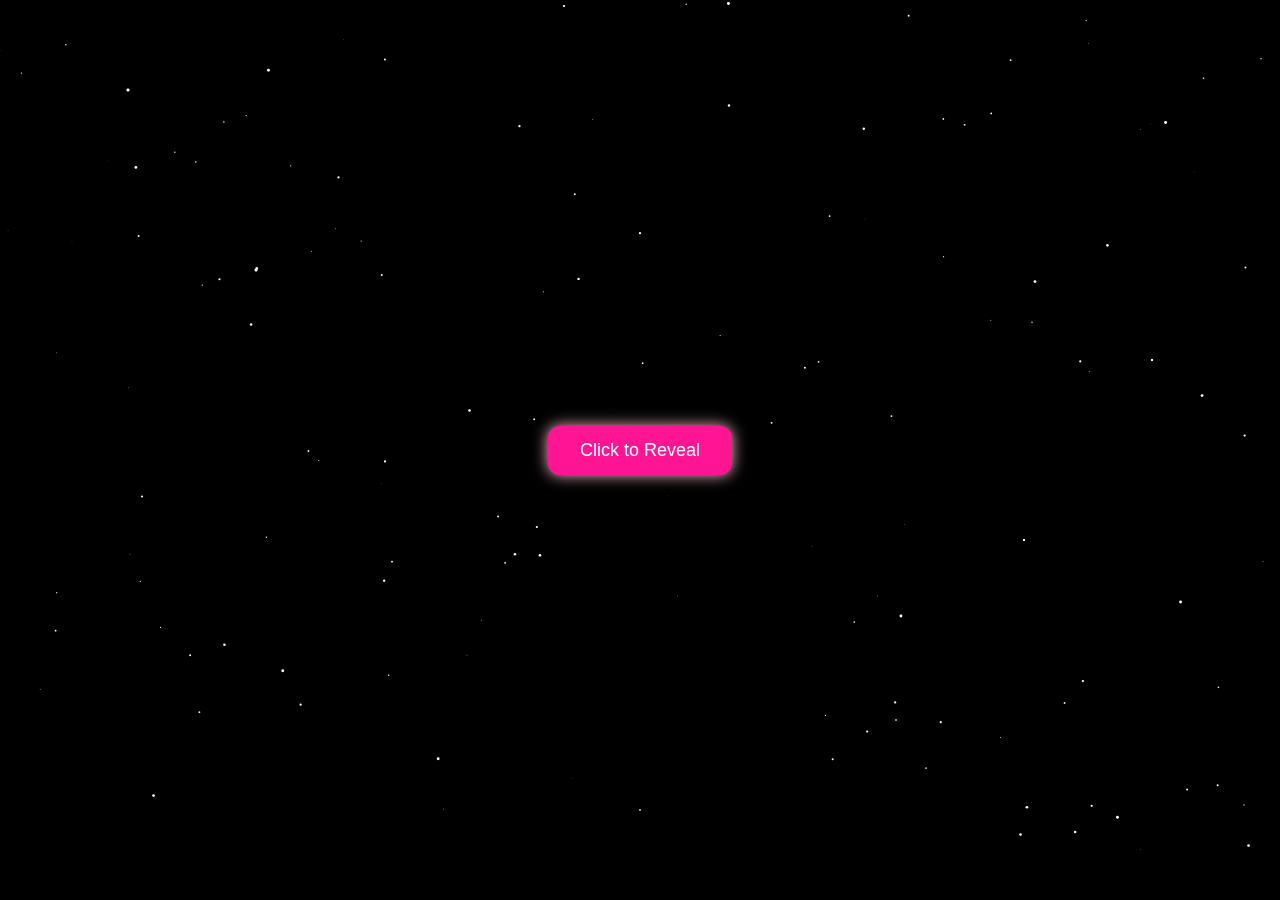
<file: index.html>
<!DOCTYPE html>
<html lang="en">
  <head>
    <meta charset="UTF-8" />
    <meta name="viewport" content="width=device-width, initial-scale=1.0" />
    <title>Happy Birthday</title>
    <link rel="stylesheet" href="./css/index.css" />
  </head>
  <body>
    <div class="stars"></div>
    <div class="twinkling"></div>
    <canvas id="star-canvas"></canvas>

    <!-- Main content wrapper -->
    <div class="content">
      <button id="reveal-btn">Click to Reveal</button>

      <!-- <div class="message-box">
        <h1>To the One Who Feels Like Home — Happy Birthday! 🎂</h1>
        <p id="typed-message"></p>
      </div> -->
      <div class="message-box hidden">
  <h1>To the One Who Feels Like Home — Happy Birthday! 🎂</h1>
  <p id="typed-message"></p>
</div>


      <div class="chat-link hidden">
        <a href="chat.html">See Our First Chat 💬</a>
      </div>
    </div>

    <!-- MCQ Modal -->
    <div id="mcq-modal" class="modal hidden">
      <div class="modal-content">
        <h2 class="modal-question">Tusi kon? 🤔</h2>
        <div class="options">
          <button class="option-btn" data-option="1">Meri Bhen</button>
          <button class="option-btn" data-option="2">
            Memoona Bibi ki sister
          </button>
          <button class="option-btn" data-option="3">
            D/O Iftikhar Ahmed ki bhen
          </button>
        </div>
        <p id="feedback" class="feedback-msg"></p>
        <p id="tries-left" class="tries-left-msg"></p>
      </div>
    </div>

    <!-- Question 2 Modal -->
    <div id="q2-modal" class="modal hidden">
      <div class="modal-content">
        <h2 class="modal-question">Main kon? 🥹</h2>
        <p class="question-note">I am still waiting for this answer.....</p>
        <input type="text" id="answer-input" placeholder="Your Answer..." />
        <button id="submit-answer">Submit</button>
        <p id="q2-feedback" class="feedback-msg"></p>
      </div>
    </div>

    <script src="./js/index.js"></script>
  </body>
</html>
</file>
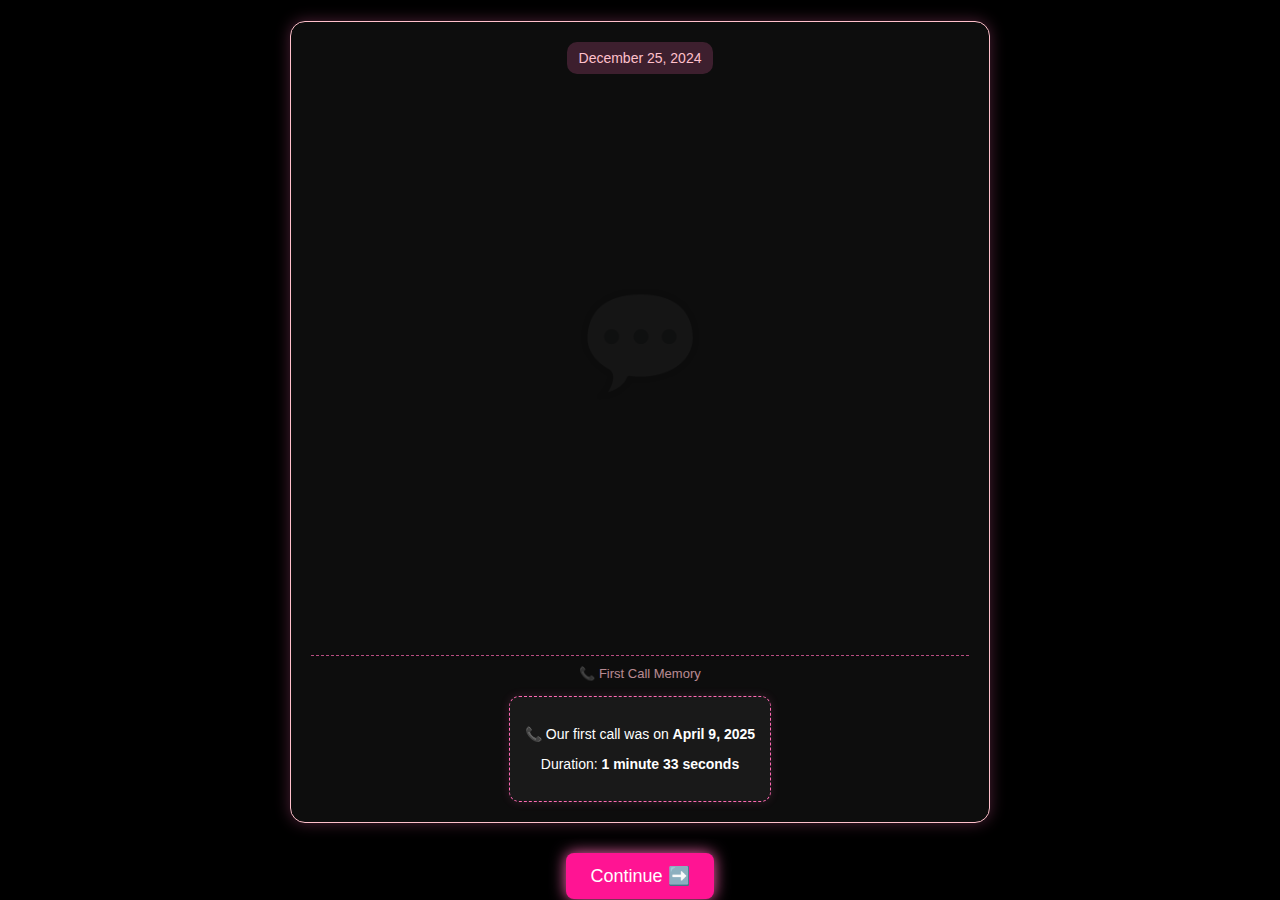
<file: chat.html>
<!DOCTYPE html>
<html lang="en">
  <head>
    <meta charset="UTF-8" />
    <meta name="viewport" content="width=device-width, initial-scale=1.0" />
    <title>Our First Chat</title>
    <link rel="stylesheet" href="./css/chat.css" />
  </head>
  <body>
    <div class="chat-box" id="chat-box">
      <div class="chat-date">December 25, 2024</div>

      <div class="chat-message you">
        <span class="sender">You:</span>
        <p>Assalamualaikum WRWB</p>
        <span class="timestamp">1:49 PM</span>
      </div>

      <div class="chat-message friend">
        <span class="sender">Her:</span>
        <p>Walikumslam</p>
        <span class="timestamp">1:50 PM</span>
      </div>

      <div class="chat-message friend">
        <span class="sender">Her:</span>
        <p style="text-align: center; margin: 0">
          <img
            src="./img/icon.png"
            alt="shared image"
            style="width: 45px; height: 45px; border-radius: 6px"
          />
        </p>

        <span class="timestamp">1:50 PM</span>
      </div>

      <div class="chat-message you">
        <span class="sender">You:</span>
        <p>JazakAllah 🥰</p>
        <span class="timestamp">1:50 PM</span>
      </div>

      <div class="chat-message friend">
        <span class="sender">Her:</span>
        <p>jazakulkhair</p>
        <span class="timestamp">2:01 PM</span>
      </div>

      <!-- <div class="chat-message you typing-bubble">
  <p>Typing...</p>
</div> -->

      <div class="chat-divider">📞 First Call Memory</div>

      <div class="chat-call-info">
        <p>📞 Our first call was on <strong>April 9, 2025</strong></p>
        <p>Duration: <strong>1 minute 33 seconds</strong></p>
      </div>
    </div>

    <!-- Continue Button -->
    <div class="continue-wrapper">
      <button id="continueBtn">Continue ➡️</button>
    </div>

    <!-- Modal Popup -->
    <div id="choiceModal" class="modal hidden">
      <div class="modal-content">
        <h2>One Last Question…</h2>
        <p>
          Do you want to see a memory that made us happy or something that once
          made us sad?
        </p>
        <div class="modal-buttons">
          <button id="happyBtn">😊 Happy</button>
          <button id="sadBtn">😢 Sad</button>
        </div>

        <p id="typed-response" class="hidden"></p>
      </div>
    </div>

    <script src="./js/chat.js"></script>
  </body>
</html>
</file>
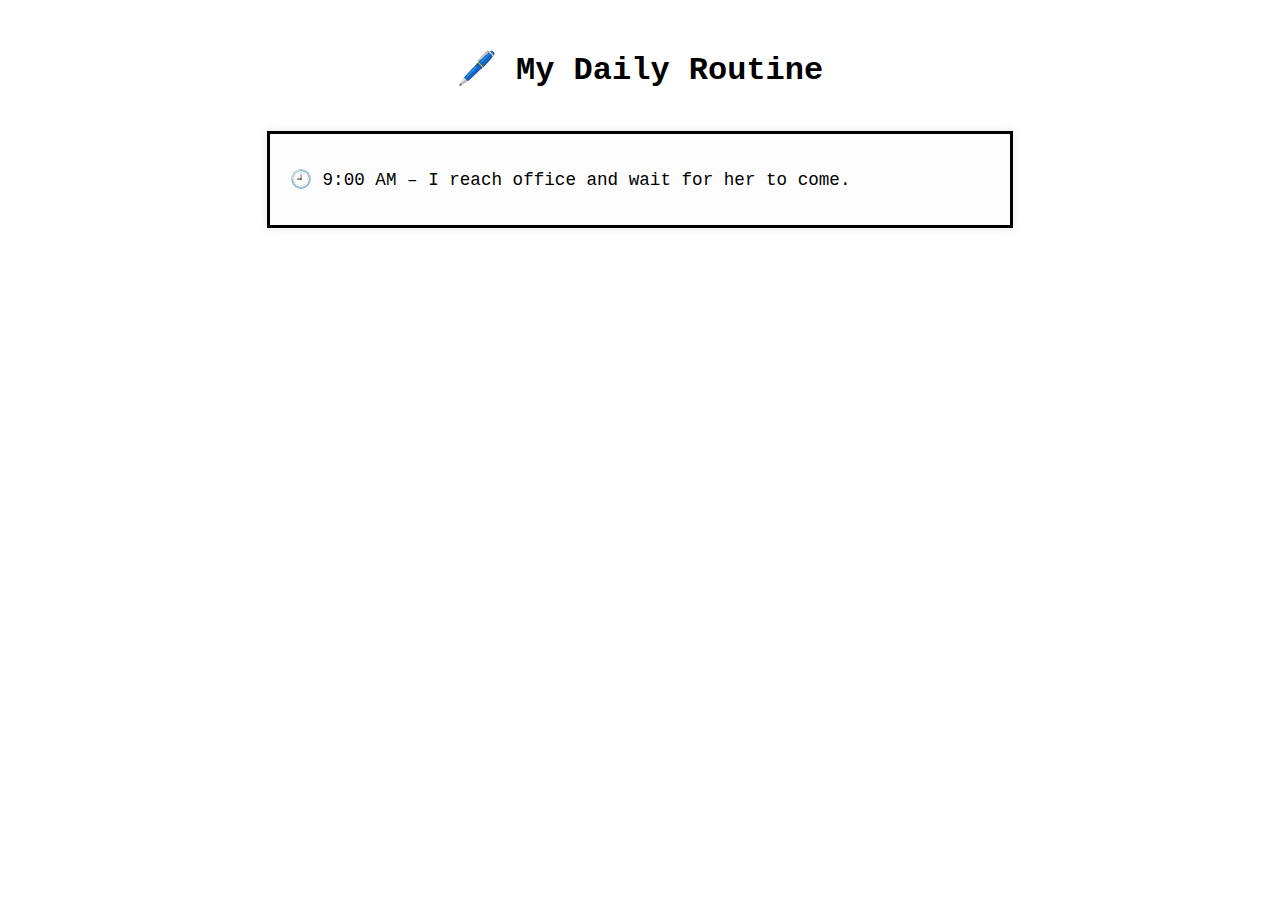
<file: dayroutine.html>
<!DOCTYPE html>
<html lang="en">
<head>
  <meta charset="UTF-8" />
  <meta name="viewport" content="width=device-width, initial-scale=1.0" />
  <title>My Daily Routine</title>
  <style>
    body {
      background: #fff;
      font-family: 'Courier New', monospace;
      color: #000;
      padding: 20px;
      display: flex;
      flex-direction: column;
      align-items: center;
    }

    .whiteboard {
      border: 3px solid #000;
      padding: 20px;
      width: 90%;
      max-width: 700px;
      background-color: #fdfdfd;
      box-shadow: 0 0 10px rgba(0, 0, 0, 0.1);
      margin-top: 20px;
    }

    .scene {
      display: none;
      font-size: 1.1rem;
      margin: 15px 0;
      opacity: 0;
      transition: opacity 0.8s ease;
    }

    .scene.visible {
      display: block;
      opacity: 1;
    }
  </style>
</head>
<body>
  <h1>🖊️ My Daily Routine</h1>
  <div class="whiteboard" id="whiteboard">
    <div class="scene">🕘 9:00 AM – I reach office and wait for her to come.</div>
    <div class="scene">🚪 I keep looking at the door, hoping she'll arrive soon.</div>
    <div class="scene">😄 She teases me saying, "I'm not coming today" – and I fall for it every time.</div>
    <div class="scene">😔 My mood drops without her. It's hard to stay without her presence.</div>
    <div class="scene">😊 Then she arrives, and I pretend not to notice – but inside, I'm full of joy.</div>
    <div class="scene">🗨️ I wait for her to talk to me. Sometimes we talk for seconds, sometimes minutes.</div>
    <div class="scene">👋 I often walk to her seat just to say hi or hello for a moment.</div>
    <div class="scene">🕌 We wait for Dhuhr prayer time – a chance to talk more.</div>
    <div class="scene">🍱 At lunch, I wait for her call. She knows, and every time she calls, it makes me smile.</div>
    <div class="scene">😄 We sometimes gossip after lunch – light moments I cherish.</div>
    <div class="scene">🤝 I hold her hand when we talk. That’s my favorite thing.</div>
    <div class="scene">👀 Sometimes I just look at her in silence from behind my seat. It brings me peace.</div>
    <div class="scene">🚶‍♂️ On leaving, I always wait until she finishes so we can go together.</div>
    <div class="scene">🕒 At 3:00 PM, I send my driver a message to delay pickup till 6:40 – just to leave with her.</div>
    <div class="scene">👋 We say goodbye with a handshake. I always remind her if she forgets – it's special to me.</div>
    <div class="scene">🏡 After reaching home, we message each other.</div>
    <div class="scene">📞 In the evening, we talk on the phone. Sometimes it ends... sometimes it doesn't.</div>
  </div>

  <script>
    const scenes = document.querySelectorAll(".scene");
    let index = 0;

    function revealNextScene() {
      if (index < scenes.length) {
        scenes[index].classList.add("visible");
        index++;
        setTimeout(revealNextScene, 2500);
      }
    }

    window.onload = revealNextScene;
  </script>
</body>
</html>
</file>
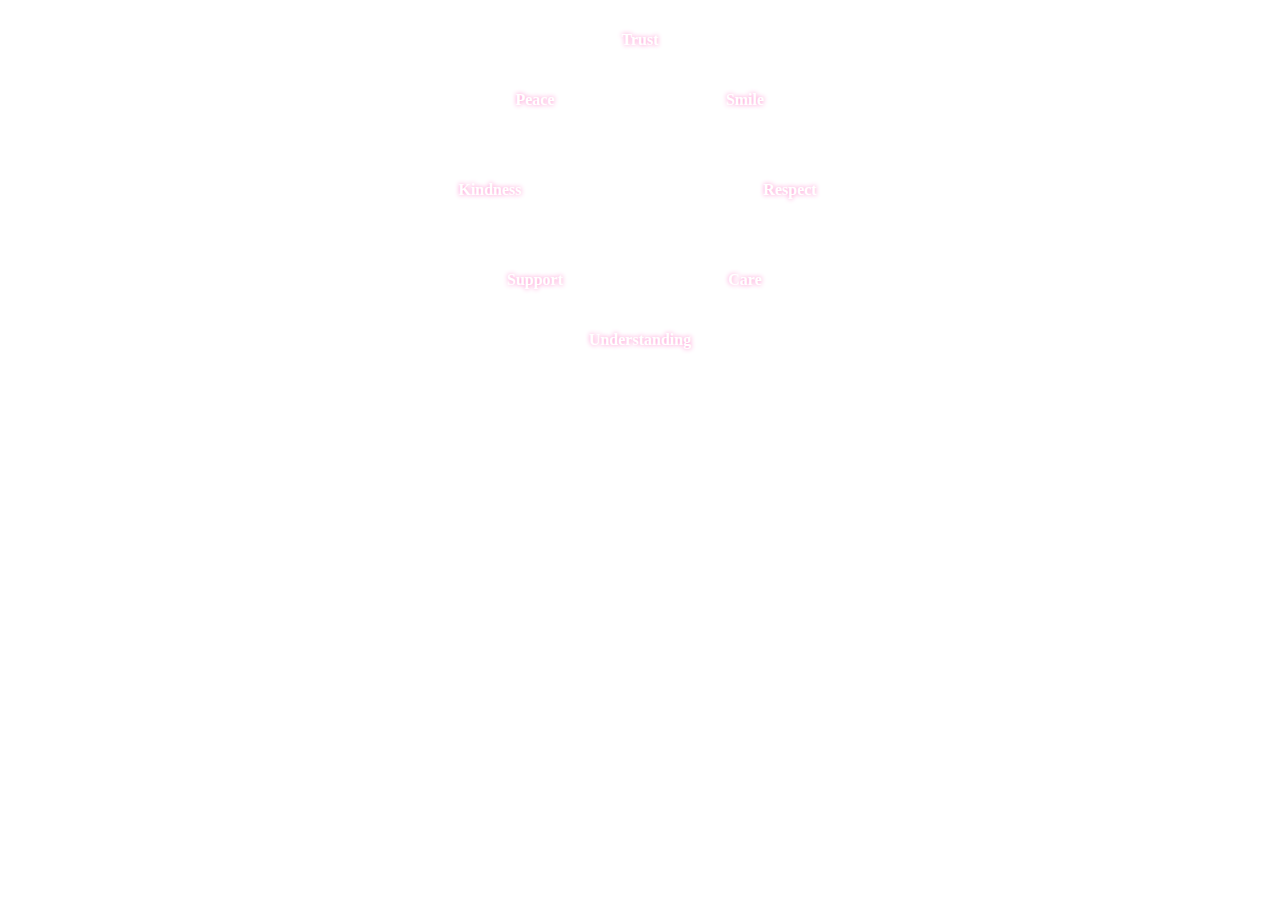
<file: emotional.html>
<!DOCTYPE html>
<html lang="en">
<head>
    <meta charset="UTF-8">
    <meta name="viewport" content="width=device-width, initial-scale=1.0">
    <title>Document</title>
</head>
<style>
    .emotion-wheel-container {
  position: relative;
  width: 300px;
  height: 300px;
  margin: 40px auto;
  animation: pulse 5s infinite;
}

.emotion-wheel {
  position: absolute;
  width: 100%;
  height: 100%;
  animation: spin 30s linear infinite;
  transform-origin: center;
}

.emotion-wheel span {
  position: absolute;
  display: inline-block;
  font-size: 1rem;
  color: #fff;
  font-weight: bold;
  text-shadow: 0 0 5px #ff88cc;
  transform-origin: center;
}

/* Position each word around the circle */
.emotion-wheel span:nth-child(1) { top: 0%; left: 50%; transform: translate(-50%, -50%); }
.emotion-wheel span:nth-child(2) { top: 20%; left: 85%; transform: translate(-50%, -50%); }
.emotion-wheel span:nth-child(3) { top: 50%; left: 100%; transform: translate(-50%, -50%); }
.emotion-wheel span:nth-child(4) { top: 80%; left: 85%; transform: translate(-50%, -50%); }
.emotion-wheel span:nth-child(5) { top: 100%; left: 50%; transform: translate(-50%, -50%); }
.emotion-wheel span:nth-child(6) { top: 80%; left: 15%; transform: translate(-50%, -50%); }
.emotion-wheel span:nth-child(7) { top: 50%; left: 0%; transform: translate(-50%, -50%); }
.emotion-wheel span:nth-child(8) { top: 20%; left: 15%; transform: translate(-50%, -50%); }

@keyframes spin {
  0% { transform: rotate(0deg); }
  100% { transform: rotate(360deg); }
}

@keyframes pulse {
  0%, 100% { transform: scale(1); }
  50% { transform: scale(1.03); }
}

</style>
<body>
    <div class="emotion-wheel-container">
  <div class="emotion-wheel">
    <span>Trust</span>
    <span>Smile</span>
    <span>Respect</span>
    <span>Care</span>
    <span>Understanding</span>
    <span>Support</span>
    <span>Kindness</span>
    <span>Peace</span>
  </div>
</div>

</body>
</html>
</file>
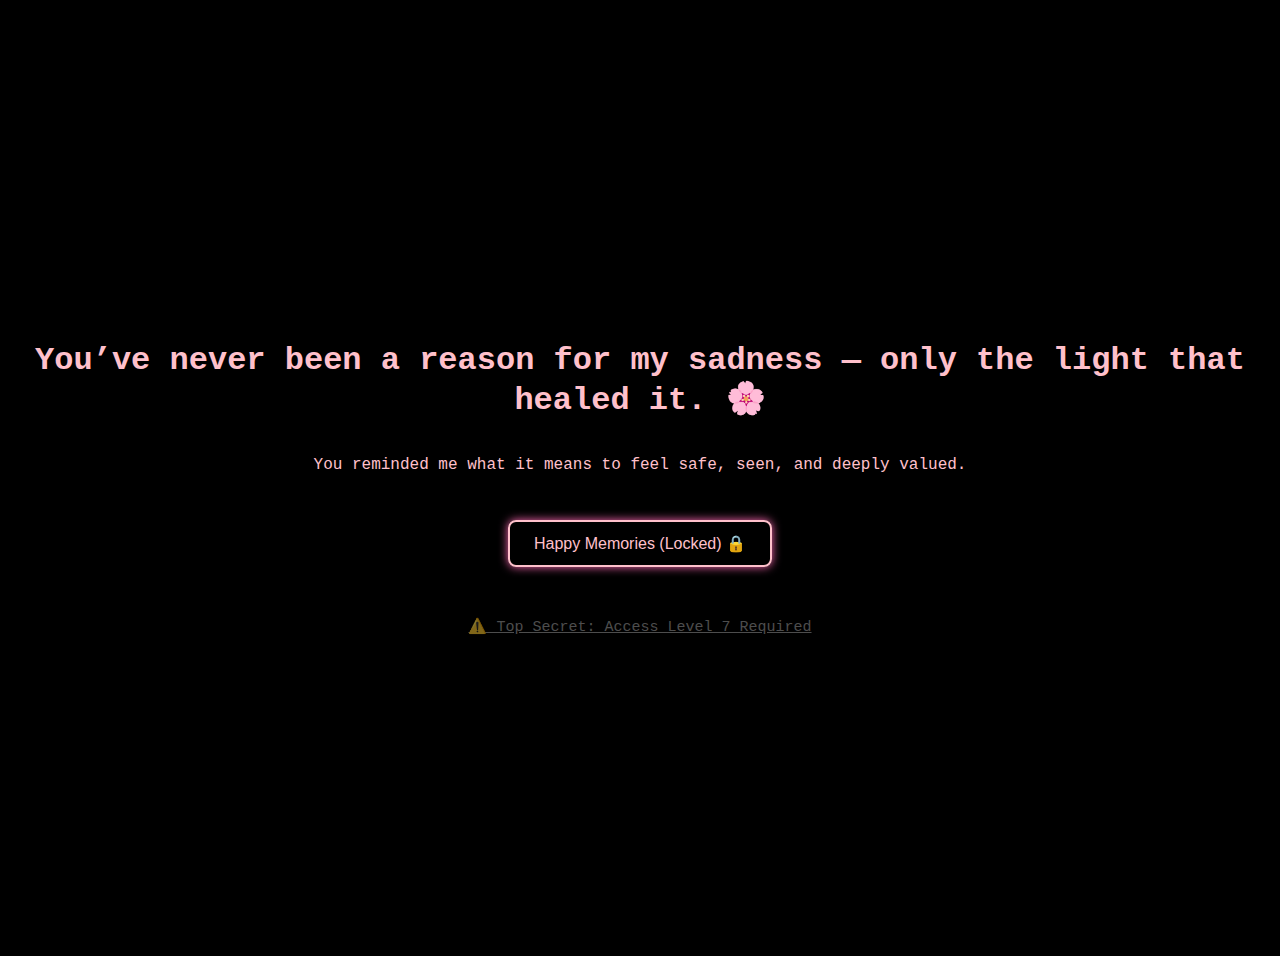
<file: sad.html>
<!DOCTYPE html>
<html lang="en">
  <head>
    <meta charset="UTF-8" />
    <meta name="viewport" content="width=device-width, initial-scale=1.0" />
    <title>Not So Sad...</title>
    <link rel="stylesheet" href="./css/sad.css" />
  </head>
  <body>
    <h1>
      You’ve never been a reason for my sadness — only the light that healed it.
      🌸
    </h1>

    <p>
      You reminded me what it means to feel safe, seen, and deeply valued.
      <span id="secretHeart" class="hidden" title="💖 Click me wisely..."
        >💖</span
      >
    </p>

    <button class="locked-btn" id="lockedHappy" disabled>
      Happy Memories (Locked) 🔒
    </button>

    <div class="clue" id="clue" title="This area is restricted.">
      ⚠️ Top Secret: Access Level 7 Required
    </div>

    <!-- Modal for question unlock -->
    <div id="questionModal" class="modal hidden">
      <div class="modal-content">
        <h2>Access Challenge 🔐</h2>
        <p>
          What is the first thing or gesture I liked about you on my first day
          of office?
        </p>
        <input type="text" id="answerInput" placeholder="Your answer..." />
        <button id="submitAnswer">Unlock Memory 🔓</button>
        <p id="attemptsLeft">Attempts remaining: 3</p>
       <p id="feedback" style="color: #ff6f91; font-style: italic;"></p>
      </div>
    </div>

    <script src="./js/sad.js"></script>
  </body>
</html>
</file>
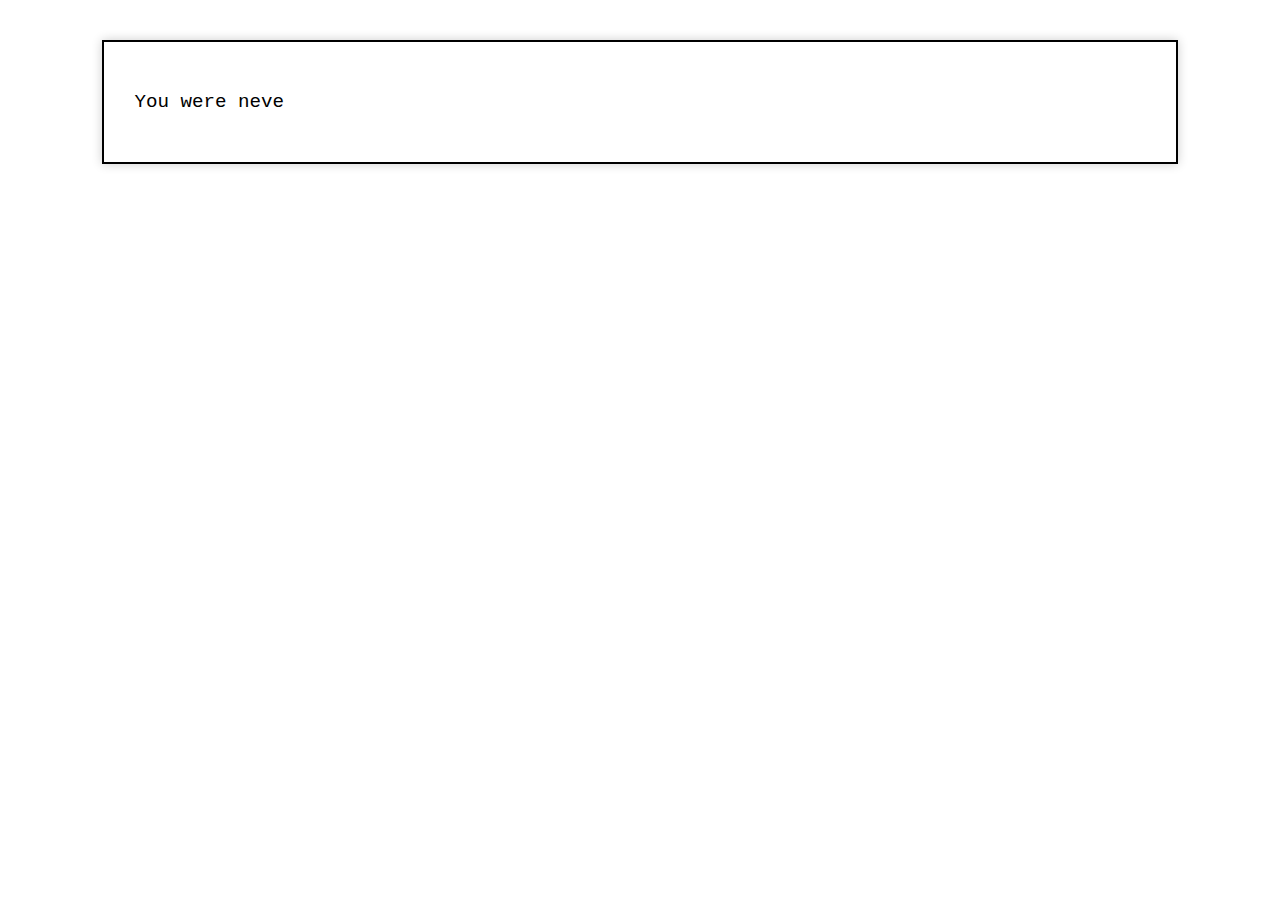
<file: whiteboard.html>
<!DOCTYPE html>
<html lang="en">
<head>
    <meta charset="UTF-8">
    <meta name="viewport" content="width=device-width, initial-scale=1.0">
    <title>Document</title>
</head>
<style>
    .whiteboard {
  background: white;
  padding: 30px;
  width: 80%;
  margin: 40px auto;
  border: 2px solid #000;
  font-family: 'Courier New', monospace;
  font-size: 1.2rem;
  color: black;
  box-shadow: 0 0 10px rgba(0,0,0,0.2);
}

</style>
<body>
    <div class="whiteboard">
  <p id="whiteboardText"></p>
</div>



<script>
    const text = "You were never just a friend. You were my calm, my support, my light...";
let i = 0;

function typeWhiteboard() {
  if (i < text.length) {
    document.getElementById("whiteboardText").innerHTML += text.charAt(i);
    i++;
    setTimeout(typeWhiteboard, 50);
  }
}

window.onload = typeWhiteboard;

</script>
</body>
</html>
</file>
<file: css/index.css>
/* Base styles */
body {
  margin: 0;
  padding: 0;
  overflow: hidden;
  background: black;
  height: 100vh;
  display: flex;
  align-items: center;
  justify-content: center;
  position: relative;
  font-family: "Segoe UI", Tahoma, Geneva, Verdana, sans-serif;
}

.content {
  position: relative;
  z-index: 2;
  display: flex;
  flex-direction: column;
  align-items: center;
  justify-content: center;
  text-align: center;
  padding: 40px 20px;
  max-width: 100%;
}

.stars,
.twinkling {
  position: absolute;
  top: 0;
  left: 0;
  width: 100%;
  height: 100%;
  display: block;
  z-index: 0;
}

.stars {
  background: black;
  background-image: radial-gradient(
      2px 2px at 20% 30%,
      white 50%,
      transparent 100%
    ),
    radial-gradient(1.5px 1.5px at 80% 60%, white 50%, transparent 100%),
    radial-gradient(1px 1px at 50% 90%, white 50%, transparent 100%),
    radial-gradient(2px 2px at 10% 10%, white 50%, transparent 100%),
    radial-gradient(1.5px 1.5px at 90% 40%, white 50%, transparent 100%),
    radial-gradient(1px 1px at 70% 80%, white 50%, transparent 100%);
}

.twinkling {
  animation: twinkle 5s infinite alternate;
}

@keyframes twinkle {
  0% {
    opacity: 0.9;
  }
  100% {
    opacity: 0.3;
  }
}

/* Canvas */
#star-canvas {
  position: absolute;
  top: 0;
  left: 0;
  z-index: 0;
}

#reveal-btn {
  position: absolute;
  z-index: 2;
  padding: 14px 32px;
  font-size: 18px;
  background-color: deeppink;
  color: white;
  border: none;
  border-radius: 12px;
  cursor: pointer;
  box-shadow: 0 0 15px pink;
  transition: transform 0.2s ease;
  white-space: nowrap; /* 💡 Prevent line breaks */
  min-width: 180px; /* 💡 Optional: Force minimum width */
  text-align: center;
}

#reveal-btn:hover {
  transform: scale(1.05);
}

/* Message box */
.message-box {
  background: rgba(255, 192, 203, 0.1);
  padding: 20px 30px;
  border: 2px solid pink;
  border-radius: 15px;
  color: #ffb6c1;
  font-family: "Courier New", monospace;
  text-align: center;
  animation: popInGlow 1.5s ease-out forwards, heartbeat 2s infinite 1.6s;
  z-index: 1;
  max-width: 90vw;
  box-sizing: border-box;
}

.message-box h1 {
  font-size: 6vw;
  margin-bottom: 10px;
}

.message-box p {
  font-size: 4.5vw;
  line-height: 1.4;
  min-height: 3em; /* Keeps height steady between transitions */
  margin: 0;
}

/* Animations */
@keyframes popInGlow {
  0% {
    transform: scale(0.5);
    opacity: 0;
    box-shadow: 0 0 0px pink;
  }
  60% {
    transform: scale(1.1);
    opacity: 1;
    box-shadow: 0 0 20px hotpink;
  }
  100% {
    transform: scale(1);
    box-shadow: 0 0 15px deeppink;
  }
}

@keyframes heartbeat {
  0%,
  100% {
    transform: scale(1);
    box-shadow: 0 0 15px deeppink;
  }
  50% {
    transform: scale(1.03);
    box-shadow: 0 0 25px hotpink;
  }
}

/* .chat-link {
        margin-top: 30px;
        text-align: center;
      } */

.chat-link a {
  color: pink;
  font-weight: bold;
  font-size: 1rem;
  text-decoration: none;
}
/*       
      .chat-link a:hover {
        text-decoration: underline;
      } */

.chat-link {
  margin-top: 30px;
  text-align: center;
}

.chat-link a {
  display: inline-block;
  background-color: rgba(255, 105, 180, 0.1);
  color: #ffb6c1;
  border: 2px solid #ff69b4;
  border-radius: 8px;
  padding: 12px 24px;
  font-size: 16px;
  text-decoration: none;
  font-family: "Courier New", monospace;
  box-shadow: 0 0 15px hotpink;
  transition: all 0.3s ease;
}

.chat-link a:hover {
  background-color: #ff69b4;
  color: white;
  box-shadow: 0 0 25px deeppink;
  transform: scale(1.05);
}

/* .hidden {
  display: none;
} */
/* Modal Styling */
.modal {
  position: fixed;
  top: 0;
  left: 0;
  width: 100%;
  height: 100%;
  background: rgba(0, 0, 0, 0.7);
  display: flex;
  justify-content: center;
  align-items: center;
  z-index: 999;
}

.modal-content {
  background: rgba(255, 182, 193, 0.15);
  border: 2px solid hotpink;
  padding: 30px;
  border-radius: 20px;
  text-align: center;
  box-shadow: 0 0 30px deeppink;
  max-width: 90%;
  width: 400px;
}

.modal-question {
  font-size: 20px;
  color: pink;
  margin-bottom: 20px;
  font-family: "Courier New", monospace;
}

.option-btn {
  display: block;
  margin: 10px auto;
  padding: 12px 20px;
  border-radius: 10px;
  background-color: hotpink;
  color: white;
  border: none;
  cursor: pointer;
  font-size: 16px;
  font-family: "Courier New", monospace;
  box-shadow: 0 0 10px pink;
  transition: all 0.3s ease;
}

.option-btn:hover {
  background-color: deeppink;
  transform: scale(1.05);
}

.feedback-msg {
  margin-top: 15px;
  color: #ffb6c1;
  font-size: 14px;
  min-height: 24px;
}

.tries-left-msg {
  margin-top: 5px;
  color: #ff69b4;
  font-size: 13px;
  font-style: italic;
}

.question-note {
  color: pink;
  font-size: 14px;
  margin-bottom: 10px;
  font-style: italic;
}

#answer-input {
  padding: 10px 15px;
  border-radius: 8px;
  border: 2px solid hotpink;
  background: rgba(255, 255, 255, 0.1);
  color: white;
  font-size: 16px;
  width: 100%;
  max-width: 90%;
  margin-bottom: 10px;
  text-align: center;
}

#submit-answer {
  padding: 10px 25px;
  background-color: deeppink;
  color: white;
  border: none;
  border-radius: 8px;
  font-size: 16px;
  font-family: 'Courier New', monospace;
  cursor: pointer;
  box-shadow: 0 0 10px pink;
  transition: all 0.3s ease;
}

#submit-answer:hover {
  background-color: hotpink;
  transform: scale(1.05);
}

.modal.hidden {
  display: none !important;
  opacity: 0;
  pointer-events: none;
}



/* Responsive font sizes for larger devices */
@media (min-width: 768px) {
  .message-box {
    padding: 40px 60px;
    max-width: 600px;
  }

  .message-box h1 {
    font-size: 32px;
  }

  .message-box p {
    font-size: 20px;
  }
}

@media (min-width: 1024px) {
  .message-box h1 {
    font-size: 36px;
  }

  .message-box p {
    font-size: 22px;
  }
}
</file>
<file: css/chat.css>
body {
  margin: 0;
  padding: 0;
  background-color: black;
  color: white;
  font-family: "Segoe UI", Tahoma, Geneva, Verdana, sans-serif;
  display: flex;
  align-items: center;
  justify-content: center;
  min-height: 100vh;
  flex-direction: column;
}

.chat-container {
  text-align: center;
  max-width: 90vw;
  padding: 20px;
}

.chat-box {
  width: 100%;
  max-width: 700px; /* match previous full width */
  background-color: rgba(255, 255, 255, 0.05);
  border: 1px solid pink;
  border-radius: 15px;
  padding: 20px;
  margin: 20px auto;
  box-shadow: 0 0 15px rgba(255, 105, 180, 0.3);
  position: relative;
  display: flex;
  flex-direction: column;
  box-sizing: border-box;
}

.chat-box::before {
  content: "💬";
  font-size: 100px;
  position: absolute;
  opacity: 0.03;
  top: 40%;
  left: 50%;
  transform: translate(-50%, -50%);
  pointer-events: none;
}


.chat-date {
  display: inline-block;
  background-color: rgba(255, 105, 180, 0.2);
  color: pink;
  padding: 8px 12px;
  border-radius: 10px;
  font-size: 14px;
  margin: 0 auto 20px auto;
  text-align: center;
}


.chat-message {
  padding: 8px 12px;
  margin: 4px 0; /* was 10px */
  border-radius: 16px;
  width: 50%;
  font-size: 14px; /* was 15px */
  line-height: 1.4; /* slight decrease */
   opacity: 0;
  transform: translateY(10px);
  animation: fadeInUp 0.5s ease forwards;
}


.chat-message:nth-child(2) { animation-delay: 0.2s; }
.chat-message:nth-child(3) { animation-delay: 0.4s; }
.chat-message:nth-child(4) { animation-delay: 0.6s; }
.chat-message:nth-child(5) { animation-delay: 0.8s; }
.chat-message:nth-child(6) { animation-delay: 1s; }
/* ...add delays for each message */

@keyframes fadeInUp {
  to {
    opacity: 1;
    transform: translateY(0);
  }
}


.chat-message.friend {
  background-color: rgba(255, 182, 193, 0.15);
  color: #ffb6c1;
  align-self: flex-start;
  text-align: left;
  margin-right: auto;
}

.chat-message.you {
  background-color: rgba(135, 206, 250, 0.15);
  color: #add8e6;
  align-self: flex-end;
  text-align: left;
  margin-left: auto;
}


/* .typing-bubble {
  font-style: italic;
  opacity: 0.6;
  font-size: 13px;
  text-align: center;
} */

.chat-divider {
  text-align: center;
  color: pink;
  font-size: 13px;
  margin: 15px 0 5px;
  border-top: 1px dashed #ff69b4;
  padding-top: 10px;
  opacity: 0.7;
}

.chat-call-info {
  background-color: rgba(255, 255, 255, 0.05);
  border: 1px dashed #ff69b4;
  padding: 15px;
  border-radius: 10px;
  margin: 10px auto 0 auto;
  text-align: center;
  color: #fff;
  font-size: 14px;
  max-width: 80%;
  box-shadow: 0 0 10px rgba(255, 105, 180, 0.15);
}


.sender {
  display: block;
  font-weight: bold;
  font-size: 13px;
  margin-bottom: 5px;
  color: #fff;
}

.timestamp {
  display: block;
  text-align: right;
  font-size: 12px;
  margin-top: 5px;
  color: #aaa;
}

.continue-wrapper {
  text-align: center;
  margin-top: 10px;
}

#continueBtn {
  padding: 12px 24px;
  font-size: 18px;
  background-color: deeppink;
  color: white;
  border: none;
  border-radius: 8px;
  cursor: pointer;
  box-shadow: 0 0 15px hotpink;
  transition: transform 0.3s ease;
}

#continueBtn:hover {
  transform: scale(1.05);
  box-shadow: 0 0 25px deeppink;
}

/* Modal styles */
.modal {
  position: fixed;
  top: 0;
  left: 0;
  width: 100%;
  height: 100%;
  background-color: rgba(0, 0, 0, 0.8);
  display: flex;
  justify-content: center;
  align-items: center;
  z-index: 999;
}

.modal.hidden {
  display: none;
}

.modal-content {
  background-color: #1a1a1a;
  padding: 30px 40px;
  border-radius: 12px;
  text-align: center;
  color: #ffb6c1;
  box-shadow: 0 0 20px deeppink;
  max-width: 90%;
  width: 400px;
}

.modal-buttons {
  margin-top: 20px;
}

.modal-buttons button {
  padding: 12px 20px;
  margin: 10px;
  border: none;
  border-radius: 8px;
  font-size: 16px;
  cursor: pointer;
  font-weight: bold;
  transition: all 0.3s ease;
}

#happyBtn {
  background-color: hotpink;
  color: white;
}

#sadBtn {
  background-color: #ff4d6d;
  color: white;
}

.modal-buttons button:hover {
  transform: scale(1.05);
  box-shadow: 0 0 15px pink;
}

#typed-response {
  margin-top: 20px;
  font-size: 16px;
  color: #ffc0cb;
  font-family: "Courier New", monospace;
  min-height: 2.5em;
}

.hidden {
  display: none;
}



@media (max-width: 768px) {
  .modal-content {
    width: 80%;
    padding: 20px 15px;
    font-size: 14px;
  }

  .modal-content h2 {
    font-size: 18px;
    margin-bottom: 12px;
  }

  .modal-content p {
    font-size: 14px;
  }

  .modal-buttons button {
    font-size: 14px;
    padding: 10px 16px;
    margin: 8px;
  }

  #typed-response {
    font-size: 13px;
  }
}
</file>
<file: css/sad.css>
body {
        background: black;
        color: #ffc0cb;
        font-family: "Courier New", monospace;
        display: flex;
        justify-content: center;
        align-items: center;
        text-align: center;
        min-height: 100vh;
        flex-direction: column;
        padding: 20px;
      }

      .hidden {
        display: none;
      }

      .locked-btn {
        margin-top: 30px;
        padding: 12px 24px;
        font-size: 16px;
        border-radius: 8px;
        background-color: transparent;
        color: pink;
        border: 2px solid pink;
        cursor: not-allowed;
        box-shadow: 0 0 10px hotpink;
      }

      .unlocked-btn {
         margin-top: 30px;
        padding: 12px 24px;
        font-size: 16px;
        border-radius: 8px;
        background-color: transparent;
        color: pink;
        border: 2px solid pink;
        cursor: not-allowed;
        box-shadow: 0 0 10px hotpink;
      }

      .unlocked-btn:hover {
        transform: scale(1.05);
        box-shadow: 0 0 15px deeppink;
      }

      .clue {
        margin-top: 50px;
        color: #999;
        font-size: 15px;
        font-family: monospace;
        cursor: pointer;
        text-decoration: underline;
        opacity: 0.5;
        animation: pulse 1.5s infinite;
        transition: all 0.3s ease;
      }

      .clue:hover {
        color: #ff69b4;
        opacity: 1;
        text-shadow: 0 0 5px hotpink;
      }

      @keyframes pulse {
        0% {
          transform: scale(1);
          opacity: 0.5;
        }
        50% {
          transform: scale(1.05);
          opacity: 1;
        }
        100% {
          transform: scale(1);
          opacity: 0.5;
        }
      }

      .modal {
        position: fixed;
        top: 0;
        left: 0;
        width: 100%;
        height: 100%;
        background: rgba(0, 0, 0, 0.8);
        display: flex;
        justify-content: center;
        align-items: center;
        z-index: 999;
      }

      .modal-content {
        background: #222;
        border: 2px solid pink;
        padding: 30px;
        border-radius: 10px;
        max-width: 400px;
        width: 90%;
        text-align: center;
        color: pink;
        font-family: monospace;
        box-shadow: 0 0 20px hotpink;
      }

      .modal-content input {
        width: 100%;
        padding: 10px;
        margin-top: 10px;
        border: 1px solid hotpink;
        border-radius: 5px;
        background: black;
        color: pink;
      }

      .modal-content button {
        margin-top: 15px;
        padding: 10px 20px;
        background-color: deeppink;
        border: none;
        color: white;
        border-radius: 6px;
        cursor: pointer;
      }

      .modal-content button:hover {
        background-color: hotpink;
      }

      .hidden {
        display: none;
      }

      #secretHeart {
        cursor: pointer;
        opacity: 0.5;
        text-decoration: underline;
        transition: all 0.3s ease;
      }

      #secretHeart:hover {
        opacity: 1;
        text-shadow: 0 0 10px hotpink;
        color: deeppink;
      }
</file>
